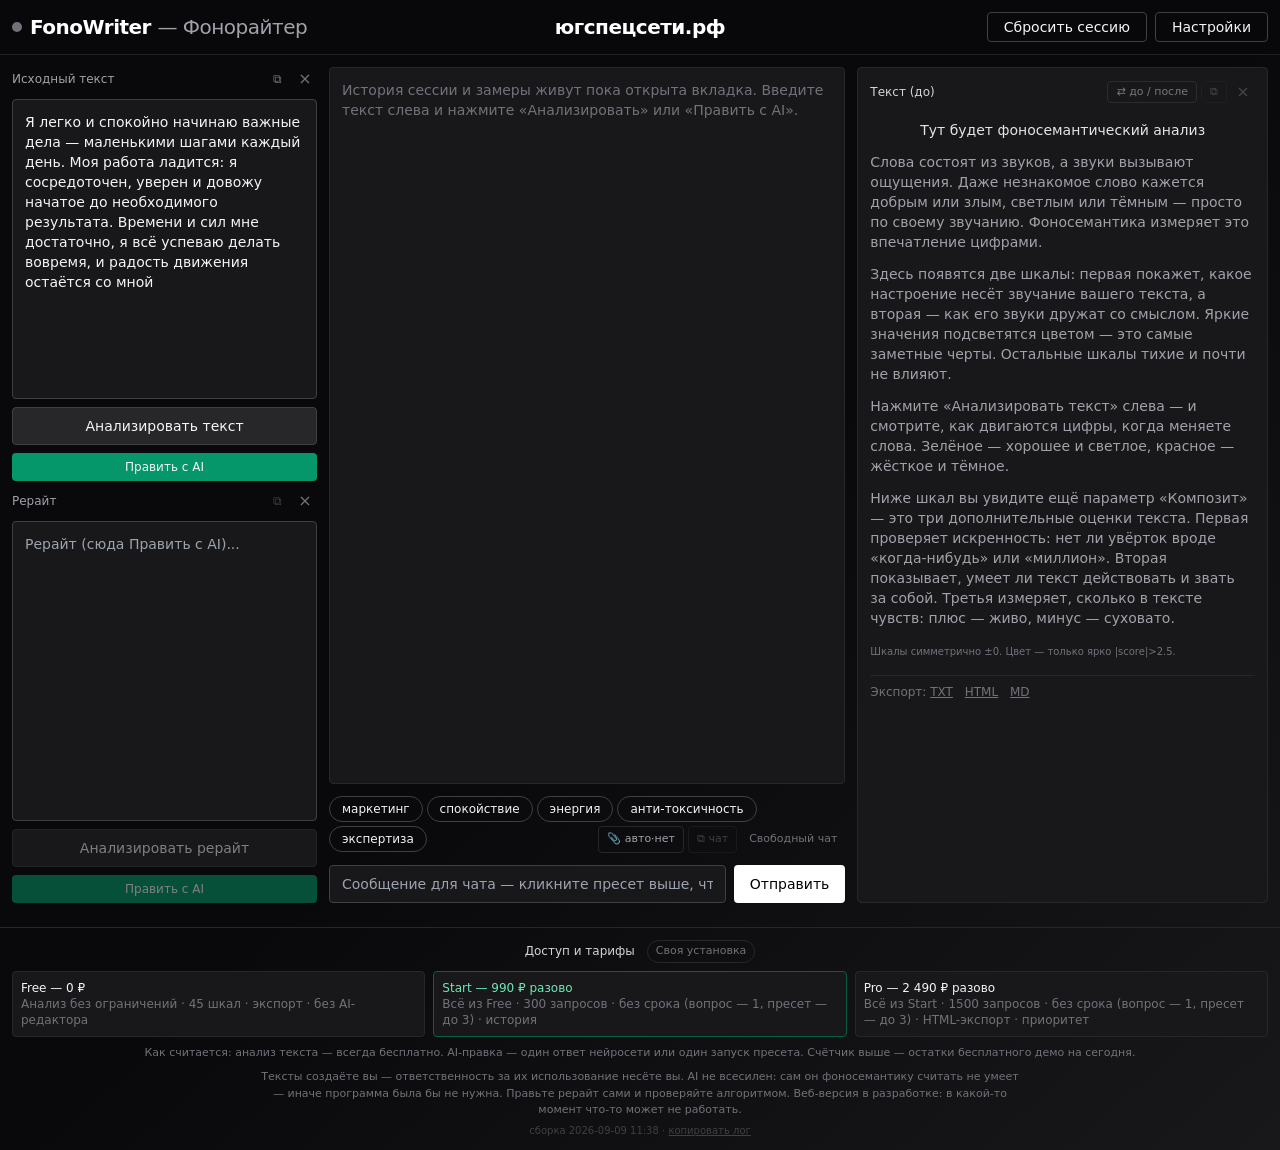
<file: app/index.html>
<!doctype html>
<html lang="ru">
  <head>
    <meta charset="UTF-8" />
    <meta name="viewport" content="width=device-width, initial-scale=1.0" />
    <title>FonoWriter — Фонорайтер</title>
    <script src="./gas-adapter.js"></script>
    <script type="module" crossorigin src="./assets/index-utcwrp3g.js"></script>
    <link rel="stylesheet" crossorigin href="./assets/index-BypE-HXZ.css">
  </head>
  <body class="bg-zinc-950 text-zinc-100">
    <div id="root"></div>
  </body>
</html>
</file>
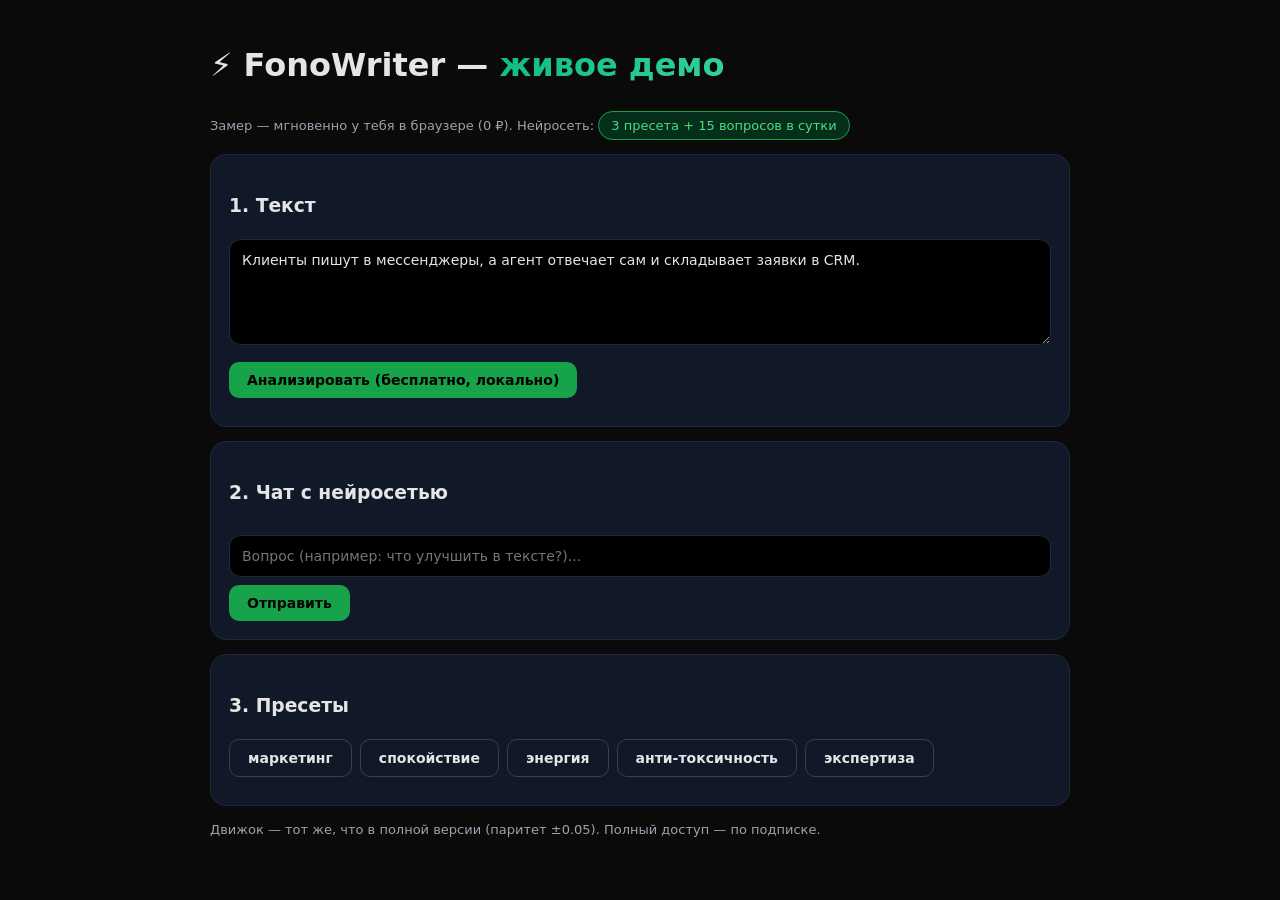
<file: demo-gas/index.html>
<!DOCTYPE html>
<html lang="ru">
<head>
<meta charset="utf-8">
<meta name="viewport" content="width=device-width, initial-scale=1.0">
<title>FonoWriter — живое демо (бессерверное)</title>
<link rel="stylesheet" href="https://cdn.fontsource.org/fonts/inter/400.css">
<link rel="stylesheet" href="https://cdn.fontsource.org/fonts/inter/700.css">
<link rel="stylesheet" href="https://cdn.fontsource.org/fonts/jetbrains-mono/500.css">
<script src="./normalization.js"></script>
<script src="./engine.js"></script>
<script src="./composite.js"></script>
<script src="./assets.js"></script>
<style>
*{font-family:'Inter',system-ui,sans-serif;box-sizing:border-box}
body{background:#0a0a0a;color:#e5e5e5;margin:0;padding:20px;line-height:1.5}
.wrap{max-width:860px;margin:0 auto}
.grad{background:linear-gradient(135deg,#10b981,#34d399);-webkit-background-clip:text;background-clip:text;-webkit-text-fill-color:transparent}
.card{background:#111827;border:1px solid #1f2937;border-radius:16px;padding:18px;margin:14px 0}
textarea,input{width:100%;background:#000;border:1px solid #1f2937;border-radius:12px;color:#e5e5e5;padding:12px;font-size:14px}
textarea:focus,input:focus{outline:none;border-color:#10b981}
button{background:#16a34a;color:#000;font-weight:700;border:0;border-radius:10px;padding:10px 18px;font-size:14px;cursor:pointer}
button:hover{background:#22c55e}button:disabled{opacity:.45;cursor:default}
button.ghost{background:transparent;color:#e5e5e5;border:1px solid #374151}
button.ghost:hover{border-color:#16a34a}
.muted{color:#9ca3af;font-size:13px}.mono{font-family:'JetBrains Mono',monospace}
.badge{display:inline-block;background:#052e1b;border:1px solid #16a34a;color:#4ade80;border-radius:9999px;padding:4px 12px;font-size:13px}
.row{display:flex;gap:8px;flex-wrap:wrap;margin-top:10px}
.bar{background:#1f2937;border-radius:9999px;height:8px;overflow:hidden;margin:3px 0}
.bar div{height:8px;border-radius:9999px}
.msg{border-radius:12px;padding:8px 12px;margin:6px 0;max-width:88%;white-space:pre-wrap;font-size:14px}
.msg.user{background:#1f2937;margin-left:auto}.msg.assistant{background:#000;border:1px solid #1f2937}
#chat{max-height:380px;overflow-y:auto}
.scale{font-size:13px;margin:2px 0}
a{color:#34d399}
</style>
</head>
<body>
<div class="wrap">
  <h1>⚡ FonoWriter — <span class="grad">живое демо</span></h1>
  <p class="muted">Замер — мгновенно у тебя в браузере (0 ₽). Нейросеть: <span id="quota" class="badge">…</span></p>

  <div class="card">
    <h3>1. Текст</h3>
    <textarea id="txt" rows="5" placeholder="Вставь рекламное объявление или любой текст...">Клиенты пишут в мессенджеры, а агент отвечает сам и складывает заявки в CRM.</textarea>
    <div class="row"><button onclick="doAnalyze()">Анализировать (бесплатно, локально)</button></div>
    <div id="scales" style="margin-top:10px"></div>
  </div>

  <div class="card">
    <h3>2. Чат с нейросетью</h3>
    <div id="chat"></div>
    <div class="row">
      <input id="msg" placeholder="Вопрос (например: что улучшить в тексте?)..." onkeydown="if(event.key==='Enter')doChat()">
      <button onclick="doChat()">Отправить</button>
    </div>
  </div>

  <div class="card">
    <h3>3. Пресеты</h3>
    <div class="row" id="presets"></div>
    <div id="rewrite" style="margin-top:10px"></div>
  </div>
  <p class="muted">Движок — тот же, что в полной версии (паритет ±0.05). Полный доступ — по подписке.</p>
</div>

<script>
// !!! ВПИСАТЬ URL GAS Web App ПРИ ДЕПЛОЕ
const GAS_URL = "https://script.google.com/macros/s/AKfycbzNWsEYIDH3j79eaKwkm2iChJFptIYSbHVhm30RB8VZzHKEVL5CCR_sSv6QvSoRkatS/exec";
const PRESETS = {
  "маркетинг": { prompt: "Перепиши текст для маркетинга: позитив, свет, радость. Только plain text.", targets: ["Хороший — Плохой", "Красивый — Отталкивающий", "Светлый — Темный", "Радостный — Печальный"] },
  "спокойствие": { prompt: "Перепиши текст спокойно и мягко. Только plain text.", targets: ["Безопасный — Страшный", "Гладкий — Шероховатый"] },
  "энергия": { prompt: "Перепиши текст энергично и драйвово. Только plain text.", targets: ["Активный — Пассивный", "Быстрый — Медленный"] },
  "анти-токсичность": { prompt: "Убери токсичность, сделай мягко и безопасно. Только plain text.", targets: ["Добрый — Злой", "Безопасный — Страшный"] },
  "экспертиза": { prompt: "Перепиши экспертно и ясно. Только plain text.", targets: ["Простой — Сложный", "Гладкий — Шероховатый"] }
};
function fp(){
  let id = localStorage.getItem("fw_fp");
  if(!id){ id = Math.random().toString(36).slice(2) + Date.now().toString(36); localStorage.setItem("fw_fp", id); }
  return id;
}
function pole(name, v){ const p = name.split(" — "); return v > 0 ? p[0].trim() : (p[1] || p[0]).trim(); }
async function gas(body){
  const r = await fetch(GAS_URL, { method: "POST", body: JSON.stringify(Object.assign({ fp: fp() }, body)) });
  const j = await r.json();
  if(j.error) throw new Error(j.error);
  return j;
}
async function refreshQuota(){
  try{
    const q = await gas({ action: "quota" });
    document.getElementById("quota").textContent =
      "Осталось на сегодня: " + q.chats_left + " вопросов + " + q.presets_left + " пресетов";
  }catch(e){ document.getElementById("quota").textContent = "3 пресета + 15 вопросов в сутки"; }
}
function renderOne(m, t){
  const r = analyze(t, m, FONOWRITER_ASSETS, {});
  const top = r.scales.filter(s=>Math.abs(s.score)>2.5).sort((a,b)=>Math.abs(b.score)-Math.abs(a.score)).slice(0,3)
    .map(s=>pole(s.name,s.score)+" "+(s.score>0?"+":"")+s.score.toFixed(1)).join(", ") || "нет";
  const mx = Math.max(...r.scales.map(s=>Math.abs(s.score)), 0.01);
  const rows = r.scales.slice().sort((a,b)=>Math.abs(b.score)-Math.abs(a.score)).slice(0,8).map(s=>{
    const br = Math.abs(s.score)>2.5, w = Math.min(100, Math.abs(s.score)/mx*100);
    const c = !br ? "#4b5563" : s.score>0 ? "#22c55e" : "#ef4444";
    return "<div class=scale>"+pole(s.name,s.score)+" <span class=mono>"+(s.score>0?"+":"")+s.score.toFixed(1)+(br?" ●":"")+"</span>"+
      "<div class=bar><div style='width:"+w.toFixed(0)+"%;background:"+c+"'></div></div></div>";
  }).join("");
  return "<h4>"+(m==="zhuravlev"?"Журавлёв 24":"Левицкий 21")+" — ярко: "+top+"</h4>"+rows;
}
function doAnalyze(){
  const t = document.getElementById("txt").value.trim();
  if(!t || typeof FONOWRITER_ASSETS === "undefined") return;
  document.getElementById("scales").innerHTML = renderOne("zhuravlev", t) + renderOne("levitsky", t);
}
function bubble(role, text){
  const d = document.createElement("div"); d.className = "msg "+role; d.textContent = text;
  const c = document.getElementById("chat"); c.appendChild(d); c.scrollTop = c.scrollHeight;
  return d;
}
async function doChat(){
  const inp = document.getElementById("msg"), m = inp.value.trim();
  if(!m) return;
  bubble("user", m); inp.value = "";
  const b = bubble("assistant", "Думаю…");
  try{
    const t = document.getElementById("txt").value.trim();
    const j = await gas({ action: "chat", message: m, systemPrompt: "",
      history: t ? [{ role: "user", content: "Текст для анализа:\n" + t }] : [] });
    b.textContent = j.reply;
  }catch(e){ b.textContent = "Ошибка: " + e.message; }
  refreshQuota();
}
function buildPresets(){
  const box = document.getElementById("presets");
  Object.keys(PRESETS).forEach(p=>{
    const btn = document.createElement("button");
    btn.className = "ghost"; btn.textContent = p;
    btn.onclick = ()=>runPreset(p, btn);
    box.appendChild(btn);
  });
}
async function runPreset(p, btn){
  const t = document.getElementById("txt").value.trim();
  if(!t){ alert("Сначала вставь текст выше"); return; }
  btn.disabled = true;
  const b = bubble("assistant", "Пресет «"+p+"»: работает цикл (до пары минут)…");
  try{
    const j = await gas({ action: "cycle", text: t, preset: p,
      systemPrompt: PRESETS[p].prompt, targets: PRESETS[p].targets, maxIter: 3 });
    b.textContent = j.reply.slice(0, 2000);
    if(j.optimized) document.getElementById("rewrite").innerHTML =
      "<h4>Готовый вариант («"+p+"»):</h4><p>"+j.optimized.replace(/</g,"&lt;")+"</p>";
    if(j.notes && j.notes.length) bubble("assistant", "Заметки движка: " + j.notes.join("; "));
  }catch(e){ b.textContent = "Ошибка: " + e.message; }
  btn.disabled = false;
  refreshQuota();
}
buildPresets();
refreshQuota();
// Авто-высота для вставки через iframe (Tilda): шлём высоту родителю
function postHeight(){
  try{
    const h = Math.min(document.body.scrollHeight + 20, 4000);
    parent.postMessage({ fonowriterHeight: h }, "*");
  }catch(e){}
}
window.addEventListener("load", ()=>setTimeout(postHeight, 500));
window.addEventListener("resize", postHeight);
setInterval(postHeight, 2000);
</script>
</body>
</html>
</file>
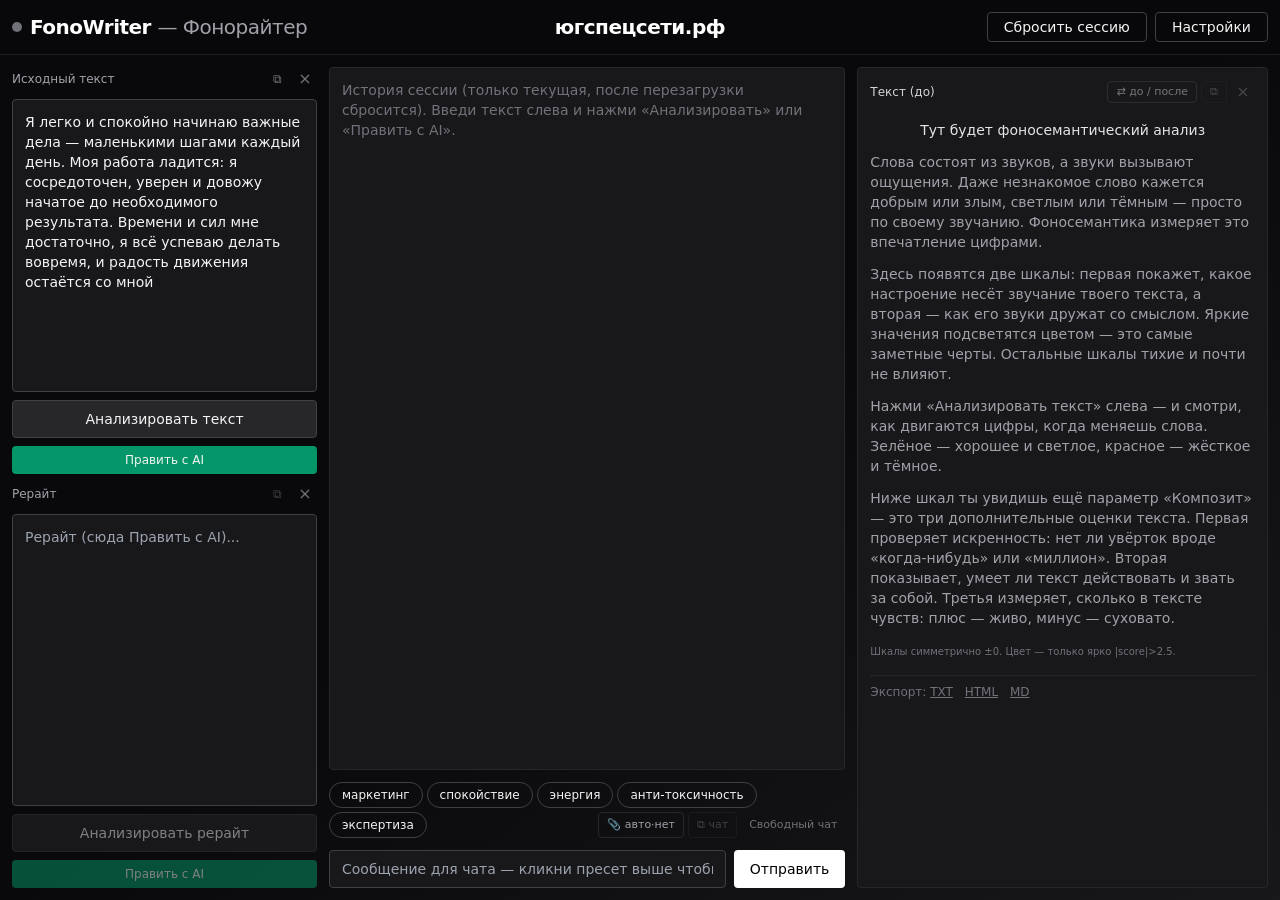
<file: demo/index.html>
<!doctype html>
<html lang="ru">
  <head>
    <meta charset="UTF-8" />
    <meta name="viewport" content="width=device-width, initial-scale=1.0" />
    <title>FonoWriter — Фонорайтер</title>
    <script type="module" crossorigin src="./assets/index-BzAfo3Sx.js"></script>
    <link rel="stylesheet" crossorigin href="./assets/index-CecFBYuQ.css">
  </head>
  <body class="bg-zinc-950 text-zinc-100">
    <div id="root"></div>
  </body>
</html>
</file>
<file: app/assets/index-BypE-HXZ.css>
*,:before,:after{--tw-border-spacing-x: 0;--tw-border-spacing-y: 0;--tw-translate-x: 0;--tw-translate-y: 0;--tw-rotate: 0;--tw-skew-x: 0;--tw-skew-y: 0;--tw-scale-x: 1;--tw-scale-y: 1;--tw-pan-x: ;--tw-pan-y: ;--tw-pinch-zoom: ;--tw-scroll-snap-strictness: proximity;--tw-gradient-from-position: ;--tw-gradient-via-position: ;--tw-gradient-to-position: ;--tw-ordinal: ;--tw-slashed-zero: ;--tw-numeric-figure: ;--tw-numeric-spacing: ;--tw-numeric-fraction: ;--tw-ring-inset: ;--tw-ring-offset-width: 0px;--tw-ring-offset-color: #fff;--tw-ring-color: rgb(59 130 246 / .5);--tw-ring-offset-shadow: 0 0 #0000;--tw-ring-shadow: 0 0 #0000;--tw-shadow: 0 0 #0000;--tw-shadow-colored: 0 0 #0000;--tw-blur: ;--tw-brightness: ;--tw-contrast: ;--tw-grayscale: ;--tw-hue-rotate: ;--tw-invert: ;--tw-saturate: ;--tw-sepia: ;--tw-drop-shadow: ;--tw-backdrop-blur: ;--tw-backdrop-brightness: ;--tw-backdrop-contrast: ;--tw-backdrop-grayscale: ;--tw-backdrop-hue-rotate: ;--tw-backdrop-invert: ;--tw-backdrop-opacity: ;--tw-backdrop-saturate: ;--tw-backdrop-sepia: ;--tw-contain-size: ;--tw-contain-layout: ;--tw-contain-paint: ;--tw-contain-style: }::backdrop{--tw-border-spacing-x: 0;--tw-border-spacing-y: 0;--tw-translate-x: 0;--tw-translate-y: 0;--tw-rotate: 0;--tw-skew-x: 0;--tw-skew-y: 0;--tw-scale-x: 1;--tw-scale-y: 1;--tw-pan-x: ;--tw-pan-y: ;--tw-pinch-zoom: ;--tw-scroll-snap-strictness: proximity;--tw-gradient-from-position: ;--tw-gradient-via-position: ;--tw-gradient-to-position: ;--tw-ordinal: ;--tw-slashed-zero: ;--tw-numeric-figure: ;--tw-numeric-spacing: ;--tw-numeric-fraction: ;--tw-ring-inset: ;--tw-ring-offset-width: 0px;--tw-ring-offset-color: #fff;--tw-ring-color: rgb(59 130 246 / .5);--tw-ring-offset-shadow: 0 0 #0000;--tw-ring-shadow: 0 0 #0000;--tw-shadow: 0 0 #0000;--tw-shadow-colored: 0 0 #0000;--tw-blur: ;--tw-brightness: ;--tw-contrast: ;--tw-grayscale: ;--tw-hue-rotate: ;--tw-invert: ;--tw-saturate: ;--tw-sepia: ;--tw-drop-shadow: ;--tw-backdrop-blur: ;--tw-backdrop-brightness: ;--tw-backdrop-contrast: ;--tw-backdrop-grayscale: ;--tw-backdrop-hue-rotate: ;--tw-backdrop-invert: ;--tw-backdrop-opacity: ;--tw-backdrop-saturate: ;--tw-backdrop-sepia: ;--tw-contain-size: ;--tw-contain-layout: ;--tw-contain-paint: ;--tw-contain-style: }*,:before,:after{box-sizing:border-box;border-width:0;border-style:solid;border-color:#e5e7eb}:before,:after{--tw-content: ""}html,:host{line-height:1.5;-webkit-text-size-adjust:100%;-moz-tab-size:4;-o-tab-size:4;tab-size:4;font-family:ui-sans-serif,system-ui,sans-serif,"Apple Color Emoji","Segoe UI Emoji",Segoe UI Symbol,"Noto Color Emoji";font-feature-settings:normal;font-variation-settings:normal;-webkit-tap-highlight-color:transparent}body{margin:0;line-height:inherit}hr{height:0;color:inherit;border-top-width:1px}abbr:where([title]){-webkit-text-decoration:underline dotted;text-decoration:underline dotted}h1,h2,h3,h4,h5,h6{font-size:inherit;font-weight:inherit}a{color:inherit;text-decoration:inherit}b,strong{font-weight:bolder}code,kbd,samp,pre{font-family:ui-monospace,SFMono-Regular,Menlo,Monaco,Consolas,Liberation Mono,Courier New,monospace;font-feature-settings:normal;font-variation-settings:normal;font-size:1em}small{font-size:80%}sub,sup{font-size:75%;line-height:0;position:relative;vertical-align:baseline}sub{bottom:-.25em}sup{top:-.5em}table{text-indent:0;border-color:inherit;border-collapse:collapse}button,input,optgroup,select,textarea{font-family:inherit;font-feature-settings:inherit;font-variation-settings:inherit;font-size:100%;font-weight:inherit;line-height:inherit;letter-spacing:inherit;color:inherit;margin:0;padding:0}button,select{text-transform:none}button,input:where([type=button]),input:where([type=reset]),input:where([type=submit]){-webkit-appearance:button;background-color:transparent;background-image:none}:-moz-focusring{outline:auto}:-moz-ui-invalid{box-shadow:none}progress{vertical-align:baseline}::-webkit-inner-spin-button,::-webkit-outer-spin-button{height:auto}[type=search]{-webkit-appearance:textfield;outline-offset:-2px}::-webkit-search-decoration{-webkit-appearance:none}::-webkit-file-upload-button{-webkit-appearance:button;font:inherit}summary{display:list-item}blockquote,dl,dd,h1,h2,h3,h4,h5,h6,hr,figure,p,pre{margin:0}fieldset{margin:0;padding:0}legend{padding:0}ol,ul,menu{list-style:none;margin:0;padding:0}dialog{padding:0}textarea{resize:vertical}input::-moz-placeholder,textarea::-moz-placeholder{opacity:1;color:#9ca3af}input::placeholder,textarea::placeholder{opacity:1;color:#9ca3af}button,[role=button]{cursor:pointer}:disabled{cursor:default}img,svg,video,canvas,audio,iframe,embed,object{display:block;vertical-align:middle}img,video{max-width:100%;height:auto}[hidden]:where(:not([hidden=until-found])){display:none}.fixed{position:fixed}.absolute{position:absolute}.relative{position:relative}.sticky{position:sticky}.inset-0{top:0;right:0;bottom:0;left:0}.bottom-6{bottom:1.5rem}.left-1\/2{left:50%}.right-0{right:0}.top-0{top:0}.z-10{z-index:10}.z-50{z-index:50}.z-\[60\]{z-index:60}.order-1{order:1}.order-2{order:2}.order-3{order:3}.order-4{order:4}.col-span-2{grid-column:span 2 / span 2}.mx-auto{margin-left:auto;margin-right:auto}.mb-1{margin-bottom:.25rem}.ml-2{margin-left:.5rem}.ml-auto{margin-left:auto}.mt-1{margin-top:.25rem}.mt-1\.5{margin-top:.375rem}.mt-2{margin-top:.5rem}.mt-3{margin-top:.75rem}.inline-block{display:inline-block}.flex{display:flex}.table{display:table}.grid{display:grid}.contents{display:contents}.hidden{display:none}.h-1{height:.25rem}.h-1\.5{height:.375rem}.h-2{height:.5rem}.h-2\.5{height:.625rem}.h-4{height:1rem}.h-6{height:1.5rem}.h-64{height:16rem}.h-full{height:100%}.max-h-32{max-height:8rem}.min-h-0{min-height:0px}.min-h-\[200px\]{min-height:200px}.min-h-\[300px\]{min-height:300px}.min-h-\[520px\]{min-height:520px}.min-h-\[90px\]{min-height:90px}.min-h-screen{min-height:100vh}.w-2{width:.5rem}.w-2\.5{width:.625rem}.w-4{width:1rem}.w-6{width:1.5rem}.w-64{width:16rem}.w-full{width:100%}.w-px{width:1px}.min-w-0{min-width:0px}.max-w-3xl{max-width:48rem}.max-w-5xl{max-width:64rem}.max-w-\[85\%\]{max-width:85%}.max-w-sm{max-width:24rem}.flex-1{flex:1 1 0%}.shrink-0{flex-shrink:0}.-translate-x-1\/2{--tw-translate-x: -50%;transform:translate(var(--tw-translate-x),var(--tw-translate-y)) rotate(var(--tw-rotate)) skew(var(--tw-skew-x)) skewY(var(--tw-skew-y)) scaleX(var(--tw-scale-x)) scaleY(var(--tw-scale-y))}@keyframes pulse{50%{opacity:.5}}.animate-pulse{animation:pulse 2s cubic-bezier(.4,0,.6,1) infinite}.cursor-pointer{cursor:pointer}.resize-none{resize:none}.resize{resize:both}.grid-cols-2{grid-template-columns:repeat(2,minmax(0,1fr))}.flex-col{flex-direction:column}.flex-wrap{flex-wrap:wrap}.items-center{align-items:center}.justify-start{justify-content:flex-start}.justify-end{justify-content:flex-end}.justify-center{justify-content:center}.justify-between{justify-content:space-between}.gap-1{gap:.25rem}.gap-2{gap:.5rem}.gap-3{gap:.75rem}.gap-x-2{-moz-column-gap:.5rem;column-gap:.5rem}.gap-y-1{row-gap:.25rem}.space-y-1>:not([hidden])~:not([hidden]){--tw-space-y-reverse: 0;margin-top:calc(.25rem * calc(1 - var(--tw-space-y-reverse)));margin-bottom:calc(.25rem * var(--tw-space-y-reverse))}.space-y-2>:not([hidden])~:not([hidden]){--tw-space-y-reverse: 0;margin-top:calc(.5rem * calc(1 - var(--tw-space-y-reverse)));margin-bottom:calc(.5rem * var(--tw-space-y-reverse))}.space-y-3>:not([hidden])~:not([hidden]){--tw-space-y-reverse: 0;margin-top:calc(.75rem * calc(1 - var(--tw-space-y-reverse)));margin-bottom:calc(.75rem * var(--tw-space-y-reverse))}.space-y-4>:not([hidden])~:not([hidden]){--tw-space-y-reverse: 0;margin-top:calc(1rem * calc(1 - var(--tw-space-y-reverse)));margin-bottom:calc(1rem * var(--tw-space-y-reverse))}.self-end{align-self:flex-end}.overflow-auto{overflow:auto}.overflow-hidden{overflow:hidden}.overflow-visible{overflow:visible}.overflow-y-auto{overflow-y:auto}.truncate{overflow:hidden;text-overflow:ellipsis;white-space:nowrap}.whitespace-nowrap{white-space:nowrap}.whitespace-pre-wrap{white-space:pre-wrap}.rounded{border-radius:.25rem}.rounded-2xl{border-radius:1rem}.rounded-full{border-radius:9999px}.rounded-lg{border-radius:.5rem}.border{border-width:1px}.border-b{border-bottom-width:1px}.border-t{border-top-width:1px}.border-emerald-700{--tw-border-opacity: 1;border-color:rgb(4 120 87 / var(--tw-border-opacity, 1))}.border-emerald-800{--tw-border-opacity: 1;border-color:rgb(6 95 70 / var(--tw-border-opacity, 1))}.border-white{--tw-border-opacity: 1;border-color:rgb(255 255 255 / var(--tw-border-opacity, 1))}.border-zinc-700{--tw-border-opacity: 1;border-color:rgb(63 63 70 / var(--tw-border-opacity, 1))}.border-zinc-800{--tw-border-opacity: 1;border-color:rgb(39 39 42 / var(--tw-border-opacity, 1))}.border-zinc-800\/80{border-color:#27272acc}.bg-black{--tw-bg-opacity: 1;background-color:rgb(0 0 0 / var(--tw-bg-opacity, 1))}.bg-black\/70{background-color:#000000b3}.bg-emerald-400{--tw-bg-opacity: 1;background-color:rgb(52 211 153 / var(--tw-bg-opacity, 1))}.bg-emerald-600{--tw-bg-opacity: 1;background-color:rgb(5 150 105 / var(--tw-bg-opacity, 1))}.bg-emerald-800{--tw-bg-opacity: 1;background-color:rgb(6 95 70 / var(--tw-bg-opacity, 1))}.bg-emerald-900{--tw-bg-opacity: 1;background-color:rgb(6 78 59 / var(--tw-bg-opacity, 1))}.bg-emerald-950\/40{background-color:#022c2266}.bg-red-500{--tw-bg-opacity: 1;background-color:rgb(239 68 68 / var(--tw-bg-opacity, 1))}.bg-white{--tw-bg-opacity: 1;background-color:rgb(255 255 255 / var(--tw-bg-opacity, 1))}.bg-zinc-500{--tw-bg-opacity: 1;background-color:rgb(113 113 122 / var(--tw-bg-opacity, 1))}.bg-zinc-600{--tw-bg-opacity: 1;background-color:rgb(82 82 91 / var(--tw-bg-opacity, 1))}.bg-zinc-800{--tw-bg-opacity: 1;background-color:rgb(39 39 42 / var(--tw-bg-opacity, 1))}.bg-zinc-900{--tw-bg-opacity: 1;background-color:rgb(24 24 27 / var(--tw-bg-opacity, 1))}.bg-zinc-900\/90{background-color:#18181be6}.bg-zinc-950{--tw-bg-opacity: 1;background-color:rgb(9 9 11 / var(--tw-bg-opacity, 1))}.bg-zinc-950\/80{background-color:#09090bcc}.bg-gradient-to-br{background-image:linear-gradient(to bottom right,var(--tw-gradient-stops))}.bg-gradient-to-r{background-image:linear-gradient(to right,var(--tw-gradient-stops))}.from-emerald-500{--tw-gradient-from: #10b981 var(--tw-gradient-from-position);--tw-gradient-to: rgb(16 185 129 / 0) var(--tw-gradient-to-position);--tw-gradient-stops: var(--tw-gradient-from), var(--tw-gradient-to)}.from-zinc-950{--tw-gradient-from: #09090b var(--tw-gradient-from-position);--tw-gradient-to: rgb(9 9 11 / 0) var(--tw-gradient-to-position);--tw-gradient-stops: var(--tw-gradient-from), var(--tw-gradient-to)}.via-zinc-950{--tw-gradient-to: rgb(9 9 11 / 0) var(--tw-gradient-to-position);--tw-gradient-stops: var(--tw-gradient-from), #09090b var(--tw-gradient-via-position), var(--tw-gradient-to)}.to-emerald-300{--tw-gradient-to: #6ee7b7 var(--tw-gradient-to-position)}.to-zinc-900{--tw-gradient-to: #18181b var(--tw-gradient-to-position)}.p-2{padding:.5rem}.p-3{padding:.75rem}.p-4{padding:1rem}.p-6{padding:1.5rem}.px-1{padding-left:.25rem;padding-right:.25rem}.px-2{padding-left:.5rem;padding-right:.5rem}.px-3{padding-left:.75rem;padding-right:.75rem}.px-4{padding-left:1rem;padding-right:1rem}.py-0\.5{padding-top:.125rem;padding-bottom:.125rem}.py-1{padding-top:.25rem;padding-bottom:.25rem}.py-1\.5{padding-top:.375rem;padding-bottom:.375rem}.py-2{padding-top:.5rem;padding-bottom:.5rem}.pr-2{padding-right:.5rem}.pt-2{padding-top:.5rem}.text-center{text-align:center}.font-mono{font-family:ui-monospace,SFMono-Regular,Menlo,Monaco,Consolas,Liberation Mono,Courier New,monospace}.text-3xl{font-size:1.875rem;line-height:2.25rem}.text-\[10px\]{font-size:10px}.text-\[11px\]{font-size:11px}.text-base{font-size:1rem;line-height:1.5rem}.text-sm{font-size:.875rem;line-height:1.25rem}.text-xs{font-size:.75rem;line-height:1rem}.font-bold{font-weight:700}.font-medium{font-weight:500}.font-normal{font-weight:400}.italic{font-style:italic}.tracking-tight{letter-spacing:-.025em}.text-black{--tw-text-opacity: 1;color:rgb(0 0 0 / var(--tw-text-opacity, 1))}.text-emerald-200{--tw-text-opacity: 1;color:rgb(167 243 208 / var(--tw-text-opacity, 1))}.text-emerald-300{--tw-text-opacity: 1;color:rgb(110 231 183 / var(--tw-text-opacity, 1))}.text-emerald-400{--tw-text-opacity: 1;color:rgb(52 211 153 / var(--tw-text-opacity, 1))}.text-red-400{--tw-text-opacity: 1;color:rgb(248 113 113 / var(--tw-text-opacity, 1))}.text-white{--tw-text-opacity: 1;color:rgb(255 255 255 / var(--tw-text-opacity, 1))}.text-zinc-100{--tw-text-opacity: 1;color:rgb(244 244 245 / var(--tw-text-opacity, 1))}.text-zinc-200{--tw-text-opacity: 1;color:rgb(228 228 231 / var(--tw-text-opacity, 1))}.text-zinc-300{--tw-text-opacity: 1;color:rgb(212 212 216 / var(--tw-text-opacity, 1))}.text-zinc-400{--tw-text-opacity: 1;color:rgb(161 161 170 / var(--tw-text-opacity, 1))}.text-zinc-500{--tw-text-opacity: 1;color:rgb(113 113 122 / var(--tw-text-opacity, 1))}.text-zinc-600{--tw-text-opacity: 1;color:rgb(82 82 91 / var(--tw-text-opacity, 1))}.text-zinc-700{--tw-text-opacity: 1;color:rgb(63 63 70 / var(--tw-text-opacity, 1))}.underline{text-decoration-line:underline}.shadow-lg{--tw-shadow: 0 10px 15px -3px rgb(0 0 0 / .1), 0 4px 6px -4px rgb(0 0 0 / .1);--tw-shadow-colored: 0 10px 15px -3px var(--tw-shadow-color), 0 4px 6px -4px var(--tw-shadow-color);box-shadow:var(--tw-ring-offset-shadow, 0 0 #0000),var(--tw-ring-shadow, 0 0 #0000),var(--tw-shadow)}.shadow-sm{--tw-shadow: 0 1px 2px 0 rgb(0 0 0 / .05);--tw-shadow-colored: 0 1px 2px 0 var(--tw-shadow-color);box-shadow:var(--tw-ring-offset-shadow, 0 0 #0000),var(--tw-ring-shadow, 0 0 #0000),var(--tw-shadow)}.shadow-xl{--tw-shadow: 0 20px 25px -5px rgb(0 0 0 / .1), 0 8px 10px -6px rgb(0 0 0 / .1);--tw-shadow-colored: 0 20px 25px -5px var(--tw-shadow-color), 0 8px 10px -6px var(--tw-shadow-color);box-shadow:var(--tw-ring-offset-shadow, 0 0 #0000),var(--tw-ring-shadow, 0 0 #0000),var(--tw-shadow)}.filter{filter:var(--tw-blur) var(--tw-brightness) var(--tw-contrast) var(--tw-grayscale) var(--tw-hue-rotate) var(--tw-invert) var(--tw-saturate) var(--tw-sepia) var(--tw-drop-shadow)}.backdrop-blur-sm{--tw-backdrop-blur: blur(4px);-webkit-backdrop-filter:var(--tw-backdrop-blur) var(--tw-backdrop-brightness) var(--tw-backdrop-contrast) var(--tw-backdrop-grayscale) var(--tw-backdrop-hue-rotate) var(--tw-backdrop-invert) var(--tw-backdrop-opacity) var(--tw-backdrop-saturate) var(--tw-backdrop-sepia);backdrop-filter:var(--tw-backdrop-blur) var(--tw-backdrop-brightness) var(--tw-backdrop-contrast) var(--tw-backdrop-grayscale) var(--tw-backdrop-hue-rotate) var(--tw-backdrop-invert) var(--tw-backdrop-opacity) var(--tw-backdrop-saturate) var(--tw-backdrop-sepia)}.transition-all{transition-property:all;transition-timing-function:cubic-bezier(.4,0,.2,1);transition-duration:.15s}.transition-colors{transition-property:color,background-color,border-color,text-decoration-color,fill,stroke;transition-timing-function:cubic-bezier(.4,0,.2,1);transition-duration:.15s}.transition-shadow{transition-property:box-shadow;transition-timing-function:cubic-bezier(.4,0,.2,1);transition-duration:.15s}.duration-500{transition-duration:.5s}@media (prefers-reduced-motion: no-preference){.btn-press:active{transform:scale(.97)}.btn-hover{transition:transform .15s cubic-bezier(.16,1,.3,1),background-color .15s ease-out,opacity .15s ease-out}.btn-hover:hover{transform:translateY(-1px)}.preset-pill{transition:transform .18s cubic-bezier(.16,1,.3,1),background-color .15s ease-out,border-color .15s ease-out}.preset-pill:hover{transform:scale(1.03)}.preset-pill:active{transform:scale(.97)}.scale-bar{transition:width .6s cubic-bezier(.16,1,.3,1),background-color .2s ease-out}.chat-bubble{animation:bubbleIn .22s cubic-bezier(.16,1,.3,1)}@keyframes bubbleIn{0%{opacity:0;transform:translateY(6px) scale(.98)}to{opacity:1;transform:translateY(0) scale(1)}}.log-line{animation:logIn .15s ease-out}@keyframes logIn{0%{opacity:0;transform:translate(-4px)}to{opacity:1;transform:translate(0)}}}@media (prefers-reduced-motion: reduce){.btn-press:active,.btn-hover:hover,.preset-pill:hover{transform:none}.chat-bubble,.log-line{animation:none}}@media (hover: none){.btn-hover:hover,.preset-pill:hover{transform:none}}.hover\:border-zinc-600:hover{--tw-border-opacity: 1;border-color:rgb(82 82 91 / var(--tw-border-opacity, 1))}.hover\:bg-emerald-500:hover{--tw-bg-opacity: 1;background-color:rgb(16 185 129 / var(--tw-bg-opacity, 1))}.hover\:bg-emerald-800:hover{--tw-bg-opacity: 1;background-color:rgb(6 95 70 / var(--tw-bg-opacity, 1))}.hover\:bg-red-900:hover{--tw-bg-opacity: 1;background-color:rgb(127 29 29 / var(--tw-bg-opacity, 1))}.hover\:bg-zinc-100:hover{--tw-bg-opacity: 1;background-color:rgb(244 244 245 / var(--tw-bg-opacity, 1))}.hover\:bg-zinc-700:hover{--tw-bg-opacity: 1;background-color:rgb(63 63 70 / var(--tw-bg-opacity, 1))}.hover\:bg-zinc-800:hover{--tw-bg-opacity: 1;background-color:rgb(39 39 42 / var(--tw-bg-opacity, 1))}.hover\:text-emerald-400:hover{--tw-text-opacity: 1;color:rgb(52 211 153 / var(--tw-text-opacity, 1))}.hover\:text-white:hover{--tw-text-opacity: 1;color:rgb(255 255 255 / var(--tw-text-opacity, 1))}.hover\:shadow:hover{--tw-shadow: 0 1px 3px 0 rgb(0 0 0 / .1), 0 1px 2px -1px rgb(0 0 0 / .1);--tw-shadow-colored: 0 1px 3px 0 var(--tw-shadow-color), 0 1px 2px -1px var(--tw-shadow-color);box-shadow:var(--tw-ring-offset-shadow, 0 0 #0000),var(--tw-ring-shadow, 0 0 #0000),var(--tw-shadow)}.focus\:border-zinc-600:focus{--tw-border-opacity: 1;border-color:rgb(82 82 91 / var(--tw-border-opacity, 1))}.focus\:outline-none:focus{outline:2px solid transparent;outline-offset:2px}.focus\:ring-2:focus{--tw-ring-offset-shadow: var(--tw-ring-inset) 0 0 0 var(--tw-ring-offset-width) var(--tw-ring-offset-color);--tw-ring-shadow: var(--tw-ring-inset) 0 0 0 calc(2px + var(--tw-ring-offset-width)) var(--tw-ring-color);box-shadow:var(--tw-ring-offset-shadow),var(--tw-ring-shadow),var(--tw-shadow, 0 0 #0000)}.focus\:ring-white\/10:focus{--tw-ring-color: rgb(255 255 255 / .1)}.focus-visible\:ring-2:focus-visible{--tw-ring-offset-shadow: var(--tw-ring-inset) 0 0 0 var(--tw-ring-offset-width) var(--tw-ring-offset-color);--tw-ring-shadow: var(--tw-ring-inset) 0 0 0 calc(2px + var(--tw-ring-offset-width)) var(--tw-ring-color);box-shadow:var(--tw-ring-offset-shadow),var(--tw-ring-shadow),var(--tw-shadow, 0 0 #0000)}.focus-visible\:ring-emerald-400\/30:focus-visible{--tw-ring-color: rgb(52 211 153 / .3)}.focus-visible\:ring-white\/20:focus-visible{--tw-ring-color: rgb(255 255 255 / .2)}.active\:scale-95:active{--tw-scale-x: .95;--tw-scale-y: .95;transform:translate(var(--tw-translate-x),var(--tw-translate-y)) rotate(var(--tw-rotate)) skew(var(--tw-skew-x)) skewY(var(--tw-skew-y)) scaleX(var(--tw-scale-x)) scaleY(var(--tw-scale-y))}.active\:scale-\[0\.98\]:active{--tw-scale-x: .98;--tw-scale-y: .98;transform:translate(var(--tw-translate-x),var(--tw-translate-y)) rotate(var(--tw-rotate)) skew(var(--tw-skew-x)) skewY(var(--tw-skew-y)) scaleX(var(--tw-scale-x)) scaleY(var(--tw-scale-y))}.disabled\:opacity-50:disabled{opacity:.5}@media (min-width: 420px){.min-\[420px\]\:inline{display:inline}}@media (min-width: 640px){.sm\:inline{display:inline}.sm\:hidden{display:none}}@media (min-width: 768px){.md\:order-none{order:0}.md\:col-span-1{grid-column:span 1 / span 1}.md\:grid-cols-3{grid-template-columns:repeat(3,minmax(0,1fr))}.md\:px-4{padding-left:1rem;padding-right:1rem}.md\:text-sm{font-size:.875rem;line-height:1.25rem}.md\:text-xl{font-size:1.25rem;line-height:1.75rem}}@media (min-width: 1024px){.lg\:order-none{order:0}.lg\:col-span-3{grid-column:span 3 / span 3}.lg\:col-span-4{grid-column:span 4 / span 4}.lg\:col-span-5{grid-column:span 5 / span 5}.lg\:flex{display:flex}.lg\:grid{display:grid}.lg\:min-h-0{min-height:0px}.lg\:grid-cols-12{grid-template-columns:repeat(12,minmax(0,1fr))}.lg\:flex-col{flex-direction:column}.lg\:gap-2{gap:.5rem}.lg\:gap-3{gap:.75rem}.lg\:overflow-hidden{overflow:hidden}}
</file>
<file: demo/assets/index-CecFBYuQ.css>
*,:before,:after{--tw-border-spacing-x: 0;--tw-border-spacing-y: 0;--tw-translate-x: 0;--tw-translate-y: 0;--tw-rotate: 0;--tw-skew-x: 0;--tw-skew-y: 0;--tw-scale-x: 1;--tw-scale-y: 1;--tw-pan-x: ;--tw-pan-y: ;--tw-pinch-zoom: ;--tw-scroll-snap-strictness: proximity;--tw-gradient-from-position: ;--tw-gradient-via-position: ;--tw-gradient-to-position: ;--tw-ordinal: ;--tw-slashed-zero: ;--tw-numeric-figure: ;--tw-numeric-spacing: ;--tw-numeric-fraction: ;--tw-ring-inset: ;--tw-ring-offset-width: 0px;--tw-ring-offset-color: #fff;--tw-ring-color: rgb(59 130 246 / .5);--tw-ring-offset-shadow: 0 0 #0000;--tw-ring-shadow: 0 0 #0000;--tw-shadow: 0 0 #0000;--tw-shadow-colored: 0 0 #0000;--tw-blur: ;--tw-brightness: ;--tw-contrast: ;--tw-grayscale: ;--tw-hue-rotate: ;--tw-invert: ;--tw-saturate: ;--tw-sepia: ;--tw-drop-shadow: ;--tw-backdrop-blur: ;--tw-backdrop-brightness: ;--tw-backdrop-contrast: ;--tw-backdrop-grayscale: ;--tw-backdrop-hue-rotate: ;--tw-backdrop-invert: ;--tw-backdrop-opacity: ;--tw-backdrop-saturate: ;--tw-backdrop-sepia: ;--tw-contain-size: ;--tw-contain-layout: ;--tw-contain-paint: ;--tw-contain-style: }::backdrop{--tw-border-spacing-x: 0;--tw-border-spacing-y: 0;--tw-translate-x: 0;--tw-translate-y: 0;--tw-rotate: 0;--tw-skew-x: 0;--tw-skew-y: 0;--tw-scale-x: 1;--tw-scale-y: 1;--tw-pan-x: ;--tw-pan-y: ;--tw-pinch-zoom: ;--tw-scroll-snap-strictness: proximity;--tw-gradient-from-position: ;--tw-gradient-via-position: ;--tw-gradient-to-position: ;--tw-ordinal: ;--tw-slashed-zero: ;--tw-numeric-figure: ;--tw-numeric-spacing: ;--tw-numeric-fraction: ;--tw-ring-inset: ;--tw-ring-offset-width: 0px;--tw-ring-offset-color: #fff;--tw-ring-color: rgb(59 130 246 / .5);--tw-ring-offset-shadow: 0 0 #0000;--tw-ring-shadow: 0 0 #0000;--tw-shadow: 0 0 #0000;--tw-shadow-colored: 0 0 #0000;--tw-blur: ;--tw-brightness: ;--tw-contrast: ;--tw-grayscale: ;--tw-hue-rotate: ;--tw-invert: ;--tw-saturate: ;--tw-sepia: ;--tw-drop-shadow: ;--tw-backdrop-blur: ;--tw-backdrop-brightness: ;--tw-backdrop-contrast: ;--tw-backdrop-grayscale: ;--tw-backdrop-hue-rotate: ;--tw-backdrop-invert: ;--tw-backdrop-opacity: ;--tw-backdrop-saturate: ;--tw-backdrop-sepia: ;--tw-contain-size: ;--tw-contain-layout: ;--tw-contain-paint: ;--tw-contain-style: }*,:before,:after{box-sizing:border-box;border-width:0;border-style:solid;border-color:#e5e7eb}:before,:after{--tw-content: ""}html,:host{line-height:1.5;-webkit-text-size-adjust:100%;-moz-tab-size:4;-o-tab-size:4;tab-size:4;font-family:ui-sans-serif,system-ui,sans-serif,"Apple Color Emoji","Segoe UI Emoji",Segoe UI Symbol,"Noto Color Emoji";font-feature-settings:normal;font-variation-settings:normal;-webkit-tap-highlight-color:transparent}body{margin:0;line-height:inherit}hr{height:0;color:inherit;border-top-width:1px}abbr:where([title]){-webkit-text-decoration:underline dotted;text-decoration:underline dotted}h1,h2,h3,h4,h5,h6{font-size:inherit;font-weight:inherit}a{color:inherit;text-decoration:inherit}b,strong{font-weight:bolder}code,kbd,samp,pre{font-family:ui-monospace,SFMono-Regular,Menlo,Monaco,Consolas,Liberation Mono,Courier New,monospace;font-feature-settings:normal;font-variation-settings:normal;font-size:1em}small{font-size:80%}sub,sup{font-size:75%;line-height:0;position:relative;vertical-align:baseline}sub{bottom:-.25em}sup{top:-.5em}table{text-indent:0;border-color:inherit;border-collapse:collapse}button,input,optgroup,select,textarea{font-family:inherit;font-feature-settings:inherit;font-variation-settings:inherit;font-size:100%;font-weight:inherit;line-height:inherit;letter-spacing:inherit;color:inherit;margin:0;padding:0}button,select{text-transform:none}button,input:where([type=button]),input:where([type=reset]),input:where([type=submit]){-webkit-appearance:button;background-color:transparent;background-image:none}:-moz-focusring{outline:auto}:-moz-ui-invalid{box-shadow:none}progress{vertical-align:baseline}::-webkit-inner-spin-button,::-webkit-outer-spin-button{height:auto}[type=search]{-webkit-appearance:textfield;outline-offset:-2px}::-webkit-search-decoration{-webkit-appearance:none}::-webkit-file-upload-button{-webkit-appearance:button;font:inherit}summary{display:list-item}blockquote,dl,dd,h1,h2,h3,h4,h5,h6,hr,figure,p,pre{margin:0}fieldset{margin:0;padding:0}legend{padding:0}ol,ul,menu{list-style:none;margin:0;padding:0}dialog{padding:0}textarea{resize:vertical}input::-moz-placeholder,textarea::-moz-placeholder{opacity:1;color:#9ca3af}input::placeholder,textarea::placeholder{opacity:1;color:#9ca3af}button,[role=button]{cursor:pointer}:disabled{cursor:default}img,svg,video,canvas,audio,iframe,embed,object{display:block;vertical-align:middle}img,video{max-width:100%;height:auto}[hidden]:where(:not([hidden=until-found])){display:none}.fixed{position:fixed}.sticky{position:sticky}.top-0{top:0}.z-10{z-index:10}.z-50{z-index:50}.col-span-2{grid-column:span 2 / span 2}.mx-auto{margin-left:auto;margin-right:auto}.mb-1{margin-bottom:.25rem}.ml-2{margin-left:.5rem}.ml-auto{margin-left:auto}.mt-1{margin-top:.25rem}.mt-1\.5{margin-top:.375rem}.mt-2{margin-top:.5rem}.mt-6{margin-top:1.5rem}.inline-block{display:inline-block}.flex{display:flex}.table{display:table}.grid{display:grid}.h-1{height:.25rem}.h-1\.5{height:.375rem}.h-2{height:.5rem}.h-2\.5{height:.625rem}.h-4{height:1rem}.h-6{height:1.5rem}.h-64{height:16rem}.h-full{height:100%}.h-screen{height:100vh}.max-h-32{max-height:8rem}.min-h-0{min-height:0px}.min-h-\[150px\]{min-height:150px}.min-h-\[200px\]{min-height:200px}.min-h-\[90px\]{min-height:90px}.w-2{width:.5rem}.w-2\.5{width:.625rem}.w-4{width:1rem}.w-6{width:1.5rem}.w-64{width:16rem}.w-full{width:100%}.w-px{width:1px}.min-w-0{min-width:0px}.max-w-5xl{max-width:64rem}.max-w-\[85\%\]{max-width:85%}.flex-1{flex:1 1 0%}.shrink-0{flex-shrink:0}@keyframes pulse{50%{opacity:.5}}.animate-pulse{animation:pulse 2s cubic-bezier(.4,0,.6,1) infinite}.cursor-pointer{cursor:pointer}.resize-none{resize:none}.grid-cols-2{grid-template-columns:repeat(2,minmax(0,1fr))}.grid-cols-3{grid-template-columns:repeat(3,minmax(0,1fr))}.flex-col{flex-direction:column}.flex-wrap{flex-wrap:wrap}.items-center{align-items:center}.justify-start{justify-content:flex-start}.justify-end{justify-content:flex-end}.justify-center{justify-content:center}.justify-between{justify-content:space-between}.gap-1{gap:.25rem}.gap-2{gap:.5rem}.gap-3{gap:.75rem}.space-y-1>:not([hidden])~:not([hidden]){--tw-space-y-reverse: 0;margin-top:calc(.25rem * calc(1 - var(--tw-space-y-reverse)));margin-bottom:calc(.25rem * var(--tw-space-y-reverse))}.space-y-2>:not([hidden])~:not([hidden]){--tw-space-y-reverse: 0;margin-top:calc(.5rem * calc(1 - var(--tw-space-y-reverse)));margin-bottom:calc(.5rem * var(--tw-space-y-reverse))}.space-y-3>:not([hidden])~:not([hidden]){--tw-space-y-reverse: 0;margin-top:calc(.75rem * calc(1 - var(--tw-space-y-reverse)));margin-bottom:calc(.75rem * var(--tw-space-y-reverse))}.space-y-4>:not([hidden])~:not([hidden]){--tw-space-y-reverse: 0;margin-top:calc(1rem * calc(1 - var(--tw-space-y-reverse)));margin-bottom:calc(1rem * var(--tw-space-y-reverse))}.self-end{align-self:flex-end}.overflow-auto{overflow:auto}.overflow-hidden{overflow:hidden}.overflow-y-auto{overflow-y:auto}.truncate{overflow:hidden;text-overflow:ellipsis;white-space:nowrap}.whitespace-nowrap{white-space:nowrap}.whitespace-pre-wrap{white-space:pre-wrap}.rounded{border-radius:.25rem}.rounded-2xl{border-radius:1rem}.rounded-full{border-radius:9999px}.rounded-lg{border-radius:.5rem}.border{border-width:1px}.border-b{border-bottom-width:1px}.border-t{border-top-width:1px}.border-emerald-700{--tw-border-opacity: 1;border-color:rgb(4 120 87 / var(--tw-border-opacity, 1))}.border-white{--tw-border-opacity: 1;border-color:rgb(255 255 255 / var(--tw-border-opacity, 1))}.border-zinc-700{--tw-border-opacity: 1;border-color:rgb(63 63 70 / var(--tw-border-opacity, 1))}.border-zinc-800{--tw-border-opacity: 1;border-color:rgb(39 39 42 / var(--tw-border-opacity, 1))}.border-zinc-800\/80{border-color:#27272acc}.bg-black{--tw-bg-opacity: 1;background-color:rgb(0 0 0 / var(--tw-bg-opacity, 1))}.bg-emerald-400{--tw-bg-opacity: 1;background-color:rgb(52 211 153 / var(--tw-bg-opacity, 1))}.bg-emerald-600{--tw-bg-opacity: 1;background-color:rgb(5 150 105 / var(--tw-bg-opacity, 1))}.bg-emerald-800{--tw-bg-opacity: 1;background-color:rgb(6 95 70 / var(--tw-bg-opacity, 1))}.bg-emerald-900{--tw-bg-opacity: 1;background-color:rgb(6 78 59 / var(--tw-bg-opacity, 1))}.bg-red-500{--tw-bg-opacity: 1;background-color:rgb(239 68 68 / var(--tw-bg-opacity, 1))}.bg-white{--tw-bg-opacity: 1;background-color:rgb(255 255 255 / var(--tw-bg-opacity, 1))}.bg-zinc-500{--tw-bg-opacity: 1;background-color:rgb(113 113 122 / var(--tw-bg-opacity, 1))}.bg-zinc-600{--tw-bg-opacity: 1;background-color:rgb(82 82 91 / var(--tw-bg-opacity, 1))}.bg-zinc-800{--tw-bg-opacity: 1;background-color:rgb(39 39 42 / var(--tw-bg-opacity, 1))}.bg-zinc-900{--tw-bg-opacity: 1;background-color:rgb(24 24 27 / var(--tw-bg-opacity, 1))}.bg-zinc-900\/90{background-color:#18181be6}.bg-zinc-950{--tw-bg-opacity: 1;background-color:rgb(9 9 11 / var(--tw-bg-opacity, 1))}.bg-zinc-950\/80{background-color:#09090bcc}.bg-gradient-to-br{background-image:linear-gradient(to bottom right,var(--tw-gradient-stops))}.bg-gradient-to-r{background-image:linear-gradient(to right,var(--tw-gradient-stops))}.from-emerald-500{--tw-gradient-from: #10b981 var(--tw-gradient-from-position);--tw-gradient-to: rgb(16 185 129 / 0) var(--tw-gradient-to-position);--tw-gradient-stops: var(--tw-gradient-from), var(--tw-gradient-to)}.from-zinc-950{--tw-gradient-from: #09090b var(--tw-gradient-from-position);--tw-gradient-to: rgb(9 9 11 / 0) var(--tw-gradient-to-position);--tw-gradient-stops: var(--tw-gradient-from), var(--tw-gradient-to)}.via-zinc-950{--tw-gradient-to: rgb(9 9 11 / 0) var(--tw-gradient-to-position);--tw-gradient-stops: var(--tw-gradient-from), #09090b var(--tw-gradient-via-position), var(--tw-gradient-to)}.to-emerald-300{--tw-gradient-to: #6ee7b7 var(--tw-gradient-to-position)}.to-zinc-900{--tw-gradient-to: #18181b var(--tw-gradient-to-position)}.p-2{padding:.5rem}.p-3{padding:.75rem}.p-4{padding:1rem}.px-1{padding-left:.25rem;padding-right:.25rem}.px-2{padding-left:.5rem;padding-right:.5rem}.px-3{padding-left:.75rem;padding-right:.75rem}.px-4{padding-left:1rem;padding-right:1rem}.py-0\.5{padding-top:.125rem;padding-bottom:.125rem}.py-1{padding-top:.25rem;padding-bottom:.25rem}.py-1\.5{padding-top:.375rem;padding-bottom:.375rem}.py-2{padding-top:.5rem;padding-bottom:.5rem}.pr-2{padding-right:.5rem}.pt-2{padding-top:.5rem}.text-center{text-align:center}.font-mono{font-family:ui-monospace,SFMono-Regular,Menlo,Monaco,Consolas,Liberation Mono,Courier New,monospace}.text-\[10px\]{font-size:10px}.text-\[11px\]{font-size:11px}.text-lg{font-size:1.125rem;line-height:1.75rem}.text-sm{font-size:.875rem;line-height:1.25rem}.text-xs{font-size:.75rem;line-height:1rem}.font-bold{font-weight:700}.font-medium{font-weight:500}.font-normal{font-weight:400}.italic{font-style:italic}.tracking-tight{letter-spacing:-.025em}.text-black{--tw-text-opacity: 1;color:rgb(0 0 0 / var(--tw-text-opacity, 1))}.text-emerald-200{--tw-text-opacity: 1;color:rgb(167 243 208 / var(--tw-text-opacity, 1))}.text-emerald-400{--tw-text-opacity: 1;color:rgb(52 211 153 / var(--tw-text-opacity, 1))}.text-red-400{--tw-text-opacity: 1;color:rgb(248 113 113 / var(--tw-text-opacity, 1))}.text-white{--tw-text-opacity: 1;color:rgb(255 255 255 / var(--tw-text-opacity, 1))}.text-zinc-100{--tw-text-opacity: 1;color:rgb(244 244 245 / var(--tw-text-opacity, 1))}.text-zinc-200{--tw-text-opacity: 1;color:rgb(228 228 231 / var(--tw-text-opacity, 1))}.text-zinc-300{--tw-text-opacity: 1;color:rgb(212 212 216 / var(--tw-text-opacity, 1))}.text-zinc-400{--tw-text-opacity: 1;color:rgb(161 161 170 / var(--tw-text-opacity, 1))}.text-zinc-500{--tw-text-opacity: 1;color:rgb(113 113 122 / var(--tw-text-opacity, 1))}.underline{text-decoration-line:underline}.shadow-sm{--tw-shadow: 0 1px 2px 0 rgb(0 0 0 / .05);--tw-shadow-colored: 0 1px 2px 0 var(--tw-shadow-color);box-shadow:var(--tw-ring-offset-shadow, 0 0 #0000),var(--tw-ring-shadow, 0 0 #0000),var(--tw-shadow)}.shadow-xl{--tw-shadow: 0 20px 25px -5px rgb(0 0 0 / .1), 0 8px 10px -6px rgb(0 0 0 / .1);--tw-shadow-colored: 0 20px 25px -5px var(--tw-shadow-color), 0 8px 10px -6px var(--tw-shadow-color);box-shadow:var(--tw-ring-offset-shadow, 0 0 #0000),var(--tw-ring-shadow, 0 0 #0000),var(--tw-shadow)}.filter{filter:var(--tw-blur) var(--tw-brightness) var(--tw-contrast) var(--tw-grayscale) var(--tw-hue-rotate) var(--tw-invert) var(--tw-saturate) var(--tw-sepia) var(--tw-drop-shadow)}.backdrop-blur-sm{--tw-backdrop-blur: blur(4px);-webkit-backdrop-filter:var(--tw-backdrop-blur) var(--tw-backdrop-brightness) var(--tw-backdrop-contrast) var(--tw-backdrop-grayscale) var(--tw-backdrop-hue-rotate) var(--tw-backdrop-invert) var(--tw-backdrop-opacity) var(--tw-backdrop-saturate) var(--tw-backdrop-sepia);backdrop-filter:var(--tw-backdrop-blur) var(--tw-backdrop-brightness) var(--tw-backdrop-contrast) var(--tw-backdrop-grayscale) var(--tw-backdrop-hue-rotate) var(--tw-backdrop-invert) var(--tw-backdrop-opacity) var(--tw-backdrop-saturate) var(--tw-backdrop-sepia)}.transition-all{transition-property:all;transition-timing-function:cubic-bezier(.4,0,.2,1);transition-duration:.15s}.transition-colors{transition-property:color,background-color,border-color,text-decoration-color,fill,stroke;transition-timing-function:cubic-bezier(.4,0,.2,1);transition-duration:.15s}.transition-shadow{transition-property:box-shadow;transition-timing-function:cubic-bezier(.4,0,.2,1);transition-duration:.15s}.duration-500{transition-duration:.5s}@media (prefers-reduced-motion: no-preference){.btn-press:active{transform:scale(.97)}.btn-hover{transition:transform .15s cubic-bezier(.16,1,.3,1),background-color .15s ease-out,opacity .15s ease-out}.btn-hover:hover{transform:translateY(-1px)}.preset-pill{transition:transform .18s cubic-bezier(.16,1,.3,1),background-color .15s ease-out,border-color .15s ease-out}.preset-pill:hover{transform:scale(1.03)}.preset-pill:active{transform:scale(.97)}.scale-bar{transition:width .6s cubic-bezier(.16,1,.3,1),background-color .2s ease-out}.chat-bubble{animation:bubbleIn .22s cubic-bezier(.16,1,.3,1)}@keyframes bubbleIn{0%{opacity:0;transform:translateY(6px) scale(.98)}to{opacity:1;transform:translateY(0) scale(1)}}.log-line{animation:logIn .15s ease-out}@keyframes logIn{0%{opacity:0;transform:translate(-4px)}to{opacity:1;transform:translate(0)}}}@media (prefers-reduced-motion: reduce){.btn-press:active,.btn-hover:hover,.preset-pill:hover{transform:none}.chat-bubble,.log-line{animation:none}}@media (hover: none){.btn-hover:hover,.preset-pill:hover{transform:none}}.hover\:border-zinc-600:hover{--tw-border-opacity: 1;border-color:rgb(82 82 91 / var(--tw-border-opacity, 1))}.hover\:bg-emerald-500:hover{--tw-bg-opacity: 1;background-color:rgb(16 185 129 / var(--tw-bg-opacity, 1))}.hover\:bg-emerald-800:hover{--tw-bg-opacity: 1;background-color:rgb(6 95 70 / var(--tw-bg-opacity, 1))}.hover\:bg-red-900:hover{--tw-bg-opacity: 1;background-color:rgb(127 29 29 / var(--tw-bg-opacity, 1))}.hover\:bg-zinc-100:hover{--tw-bg-opacity: 1;background-color:rgb(244 244 245 / var(--tw-bg-opacity, 1))}.hover\:bg-zinc-700:hover{--tw-bg-opacity: 1;background-color:rgb(63 63 70 / var(--tw-bg-opacity, 1))}.hover\:bg-zinc-800:hover{--tw-bg-opacity: 1;background-color:rgb(39 39 42 / var(--tw-bg-opacity, 1))}.hover\:text-emerald-400:hover{--tw-text-opacity: 1;color:rgb(52 211 153 / var(--tw-text-opacity, 1))}.hover\:text-white:hover{--tw-text-opacity: 1;color:rgb(255 255 255 / var(--tw-text-opacity, 1))}.hover\:shadow:hover{--tw-shadow: 0 1px 3px 0 rgb(0 0 0 / .1), 0 1px 2px -1px rgb(0 0 0 / .1);--tw-shadow-colored: 0 1px 3px 0 var(--tw-shadow-color), 0 1px 2px -1px var(--tw-shadow-color);box-shadow:var(--tw-ring-offset-shadow, 0 0 #0000),var(--tw-ring-shadow, 0 0 #0000),var(--tw-shadow)}.focus\:border-zinc-600:focus{--tw-border-opacity: 1;border-color:rgb(82 82 91 / var(--tw-border-opacity, 1))}.focus\:outline-none:focus{outline:2px solid transparent;outline-offset:2px}.focus\:ring-2:focus{--tw-ring-offset-shadow: var(--tw-ring-inset) 0 0 0 var(--tw-ring-offset-width) var(--tw-ring-offset-color);--tw-ring-shadow: var(--tw-ring-inset) 0 0 0 calc(2px + var(--tw-ring-offset-width)) var(--tw-ring-color);box-shadow:var(--tw-ring-offset-shadow),var(--tw-ring-shadow),var(--tw-shadow, 0 0 #0000)}.focus\:ring-white\/10:focus{--tw-ring-color: rgb(255 255 255 / .1)}.focus-visible\:ring-2:focus-visible{--tw-ring-offset-shadow: var(--tw-ring-inset) 0 0 0 var(--tw-ring-offset-width) var(--tw-ring-offset-color);--tw-ring-shadow: var(--tw-ring-inset) 0 0 0 calc(2px + var(--tw-ring-offset-width)) var(--tw-ring-color);box-shadow:var(--tw-ring-offset-shadow),var(--tw-ring-shadow),var(--tw-shadow, 0 0 #0000)}.focus-visible\:ring-emerald-400\/30:focus-visible{--tw-ring-color: rgb(52 211 153 / .3)}.focus-visible\:ring-white\/20:focus-visible{--tw-ring-color: rgb(255 255 255 / .2)}.active\:scale-95:active{--tw-scale-x: .95;--tw-scale-y: .95;transform:translate(var(--tw-translate-x),var(--tw-translate-y)) rotate(var(--tw-rotate)) skew(var(--tw-skew-x)) skewY(var(--tw-skew-y)) scaleX(var(--tw-scale-x)) scaleY(var(--tw-scale-y))}.active\:scale-\[0\.98\]:active{--tw-scale-x: .98;--tw-scale-y: .98;transform:translate(var(--tw-translate-x),var(--tw-translate-y)) rotate(var(--tw-rotate)) skew(var(--tw-skew-x)) skewY(var(--tw-skew-y)) scaleX(var(--tw-scale-x)) scaleY(var(--tw-scale-y))}.disabled\:opacity-50:disabled{opacity:.5}@media (min-width: 768px){.md\:text-xl{font-size:1.25rem;line-height:1.75rem}}@media (min-width: 1024px){.lg\:col-span-3{grid-column:span 3 / span 3}.lg\:col-span-4{grid-column:span 4 / span 4}.lg\:col-span-5{grid-column:span 5 / span 5}.lg\:grid-cols-12{grid-template-columns:repeat(12,minmax(0,1fr))}}
</file>
